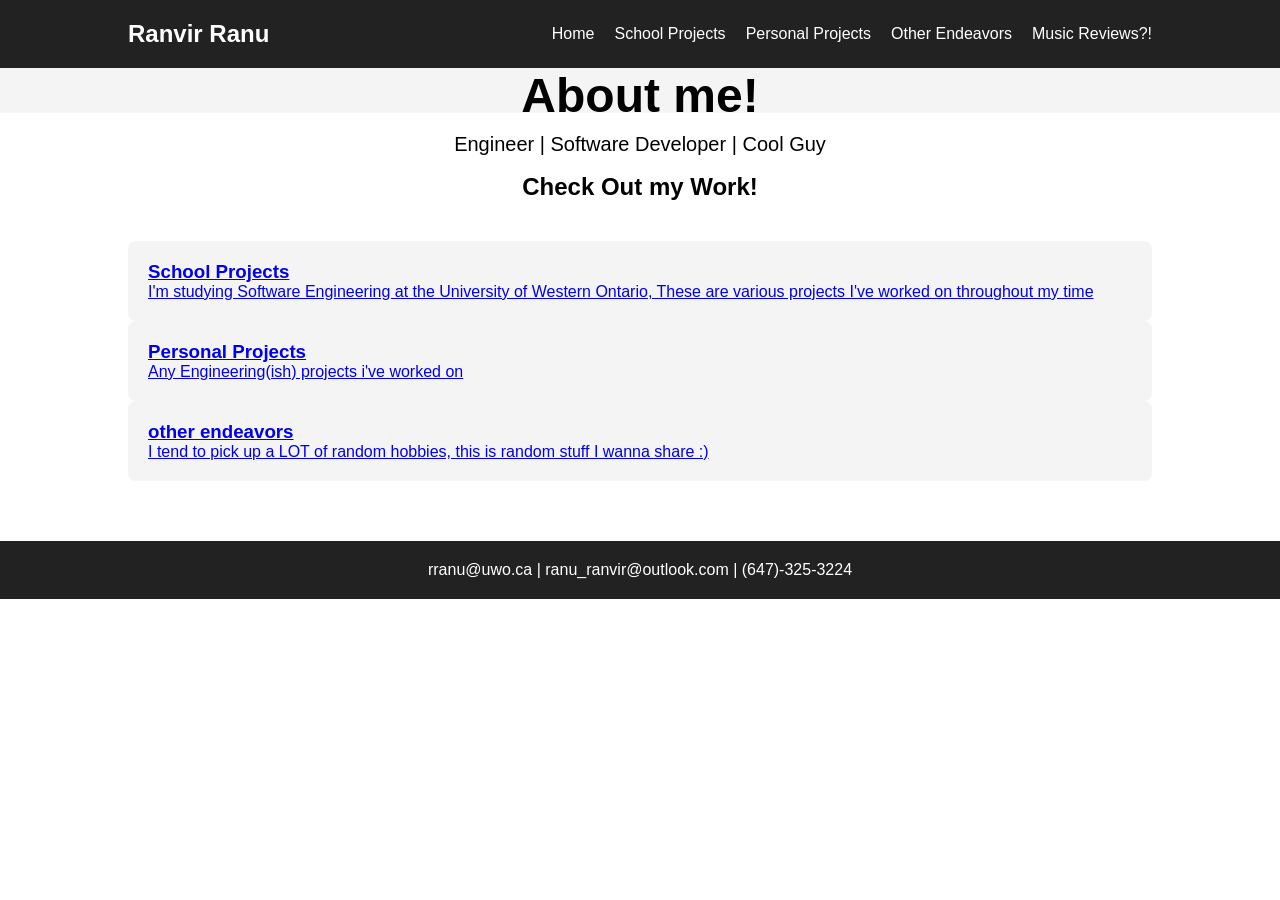
<file: index.html>
<!DOCTYPE html>
<html lang="en">
<head>
    <meta charset="UTF-8">
    <meta name="viewport" content="width=device-width, initial-scale=1.0">
    <title>Ranvir the Website</title>
    <link rel="stylesheet" href="/css/styles.css">
</head>
<body>

    <div id="header"></div>
    <script>
        fetch("/prototypes/header.html")
            .then(response => response.text())
            .then(data => {
                document.getElementById("header").innerHTML = data;
            });
    </script>

    <section class="hero">
        <h2>About me!</h2>
        <p>Engineer | Software Developer | Cool Guy</p>
        <!-- add pic of me and some fun facts or smt idk--> 
    </section>

    <section class="projects">
        <h2>Check Out my Work!</h2>
        <div class="project-grid">
            <a href="schoolProjects.html"
            <div class="card">
                <h3>School Projects</h3>
                <p>I'm studying Software Engineering at the University of Western Ontario, These are various projects I've worked on throughout my time</p>
            </div></a>

            <a href="personalProjects.html">
            <div class="card">
                <h3>Personal Projects</h3>
                <p>Any Engineering(ish) projects i've worked on</p>
            </div></a>

            <a href="creative.html">
            <div class="card">
                <h3>other endeavors</h3>
                <p>I tend to pick up a LOT of random hobbies, this is random stuff I wanna share :&#41;</p>
            </div></a>
        </div>
    </section>


    <!-- Footer -->
    <div id="footer-placeholder"></div>
    <script>
    fetch('/prototypes/footer.html')
        .then(response => response.text())
        .then(data => {
        document.getElementById('footer-placeholder').innerHTML = data;
        });
    </script>

</body>
</html>
</file>
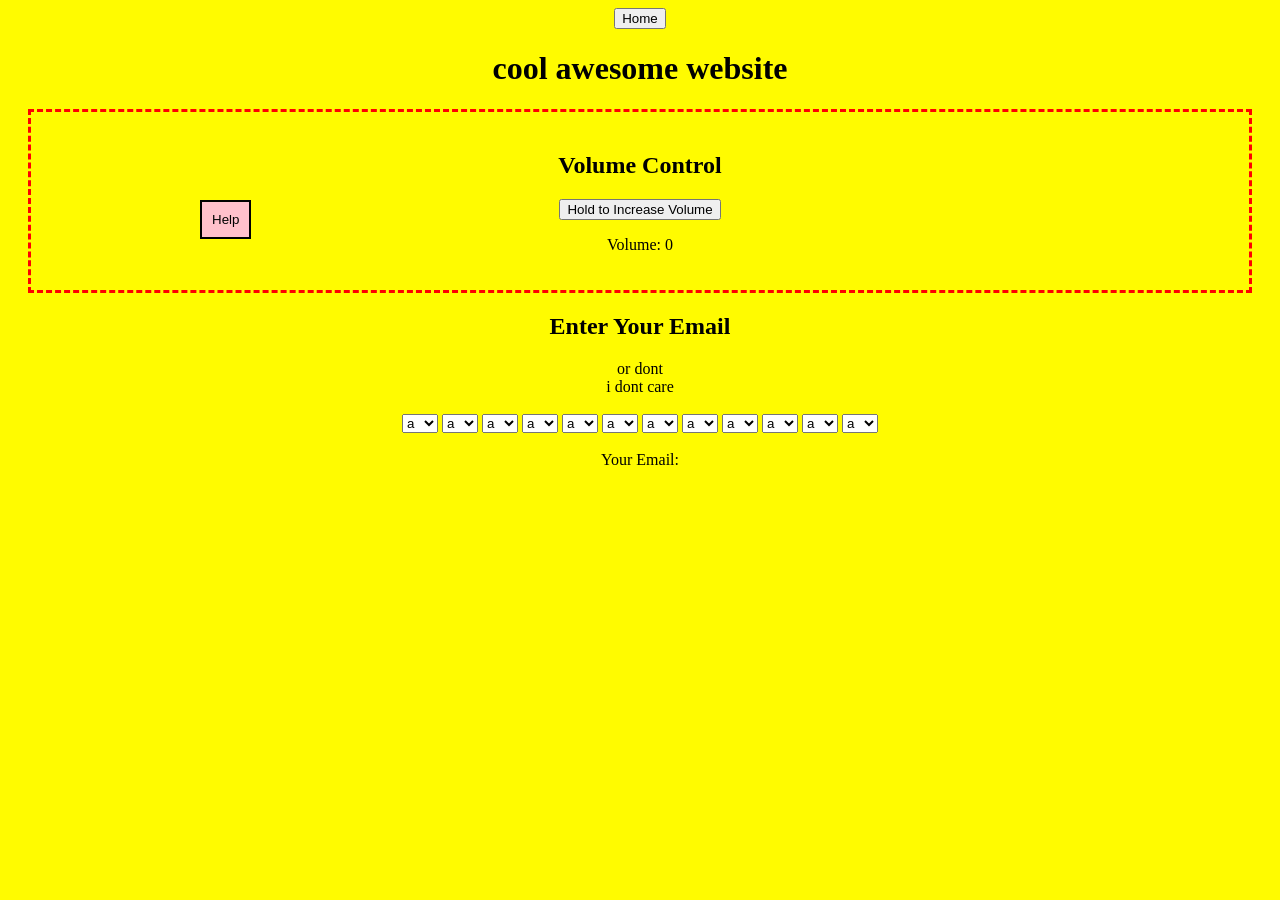
<file: badui.html>
<!DOCTYPE html>
<html>
<head>
    <title>Terrible Interface</title>
    <style>
        body {
            font-family: Comic Sans MS;
            background-color: #fffb00;
            text-align: center;
        }

        #volumeBox {
            margin: 20px;
            padding: 20px;
            border: 3px dashed red;
        }

        #helpBtn {
            position: absolute;
            top: 200px;
            left: 200px;
            padding: 10px;
            background-color: pink;
            border: 2px solid black;
            cursor: pointer;
        }

        select {
            margin: 2px;
        }
    </style>
</head>

<body>
    <a href="index.html"><button>Home</button></a>
    <h1>cool awesome website</h1>

    <div id="volumeBox">
        <h2>Volume Control</h2>
        <button id="volBtn">Hold to Increase Volume</button>
        <p>Volume: <span id="volume">0</span></p>
    </div>

    <div>
        <h2>Enter Your Email</h2>
        <p>or dont <br> i dont care</p>
        <div id="emailContainer"></div>
        <p>Your Email: <span id="emailOutput"></span></p>
    </div>

    <button id="helpBtn">Help</button>

    <script>
        // Volume Button (hold to increase, drains when not holding)
        let volume = 0;
        let holding = false;

        document.getElementById("volBtn").onmousedown = () => holding = true;
        document.getElementById("volBtn").onmouseup = () => holding = false;

        setInterval(() => {
            if (holding) {
                volume += 2;
                if (volume > 100) volume = 100;
            } else {
                volume -= 1;
                if (volume < 0) volume = 0;
            }
            document.getElementById("volume").innerText = volume;
        }, 100);

        // Email Dropdown Letters
        const emailContainer = document.getElementById("emailContainer");
        const emailOutput = document.getElementById("emailOutput");

        const chars = "abcdefghijklmnopqrstuvwxyz0123456789@.";
        for (let i = 0; i < 12; i++) {
            let select = document.createElement("select");

            for (let c of chars) {
                let option = document.createElement("option");
                option.value = c;
                option.text = c;
                select.appendChild(option);
            }

            select.onchange = updateEmail;
            emailContainer.appendChild(select);
        }

        function updateEmail() {
            let email = "";
            let selects = document.querySelectorAll("select");
            selects.forEach(s => email += s.value);
            emailOutput.innerText = email;
        }

        // Shy help button
        const helpBtn = document.getElementById("helpBtn");

        helpBtn.addEventListener("mouseover", () => {
            let x = Math.random() * window.innerWidth;
            let y = Math.random() * window.innerHeight;
            helpBtn.style.left = x + "px";
            helpBtn.style.top = y + "px";
        });
    </script>
</body>
</html>
</file>
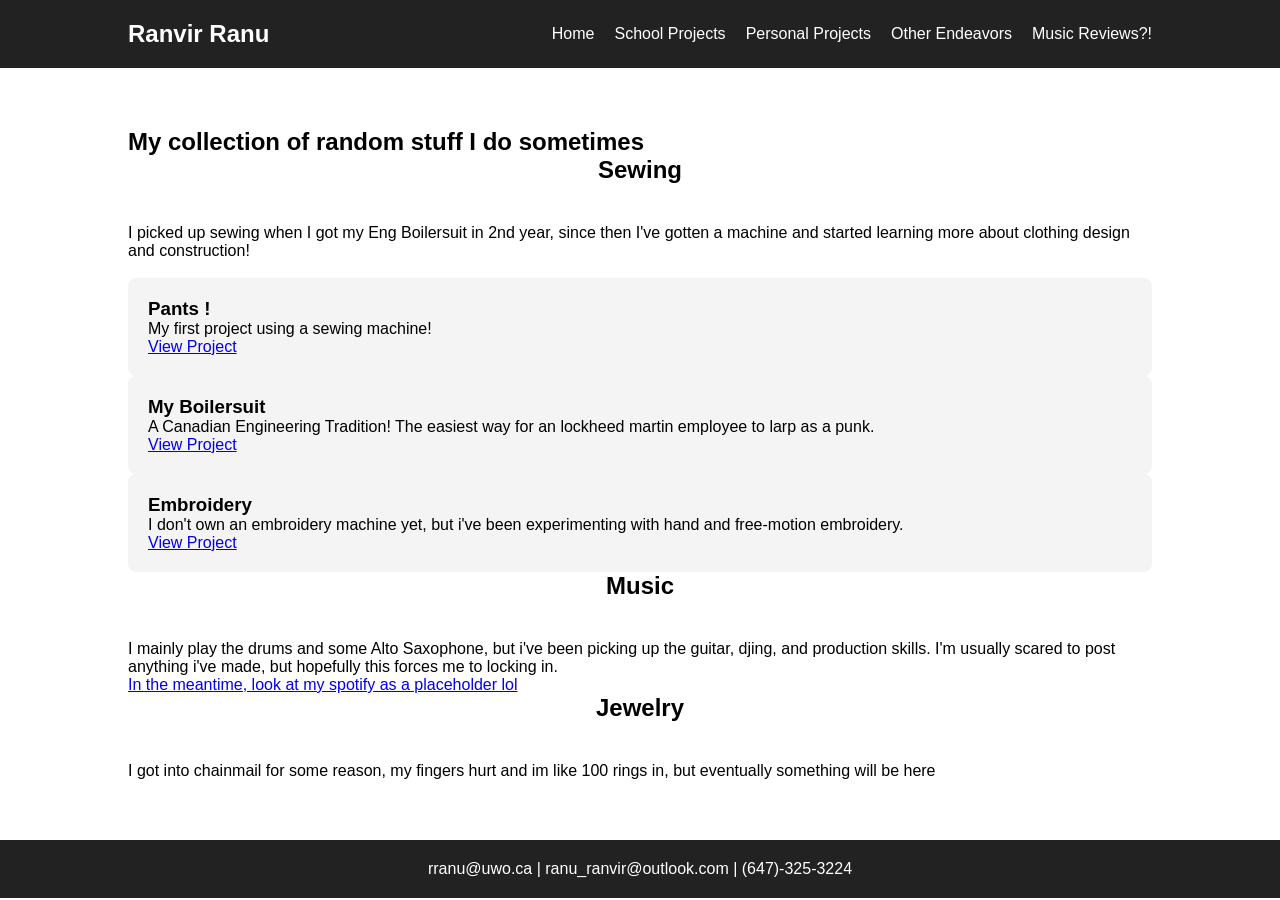
<file: creative.html>
<!DOCTYPE html>
<html lang="en">
<head>
    <meta charset="UTF-8">
    <meta name="viewport" content="width=device-width, initial-scale=1.0">
    <title>The Hyperfixation Corner</title>
    <link rel="stylesheet" href="/css/styles.css">
</head>
<body>

    <div id="header"></div>
    <script>
        fetch("/prototypes/header.html")
            .then(response => response.text())
            .then(data => {
                document.getElementById("header").innerHTML = data;
            });
    </script>

    <section class="projects">
        <h1>My collection of random stuff I do sometimes</h1>
        <h2>Sewing</h2>
        <p> I picked up sewing when I got my Eng Boilersuit in 2nd year, since then 
            I've gotten a machine and started learning more about clothing design and construction!</p><br
        <div class="project-grid">
            <div class="card">
                <h3>Pants !</h3>
                <p>My first project using a sewing machine!</p>
                <a href="pants.html">View Project</a>
            </div>
            <div class="card">
                <h3>My Boilersuit</h3>
                <p>A Canadian Engineering Tradition! The easiest way for an lockheed martin employee to larp as a punk.</p>
                <a href="#">View Project</a>
            </div>
            <div class="card">
                <h3>Embroidery</h3>
                <p>I don't own an embroidery machine yet, but i've been experimenting with hand and free-motion embroidery.</p>
                <a href="#">View Project</a>
        </div>

        <h2>Music</h2>
        <p> I mainly play the drums and some Alto Saxophone, but i've been picking up the guitar, djing, and production skills.
            I'm usually scared to post anything i've made, but hopefully this forces me to locking in.</p>
            <a href="https://open.spotify.com/user/fiblg47s3le1hsse1fmx6ohzj?si=55f9dc5ae83d492d" target="_blank">In the meantime, look at my spotify as a placeholder lol</a>

        <h2>Jewelry</h2>
        <p> I got into chainmail for some reason, my fingers hurt and im like 100 rings in, but eventually something will be here</p>
    </section>


    <!-- Footer -->
    <div id="footer-placeholder"></div>
    <script>
    fetch('/prototypes/footer.html')
        .then(response => response.text())
        .then(data => {
        document.getElementById('footer-placeholder').innerHTML = data;
        });
    </script>

</body>
</html>
</file>
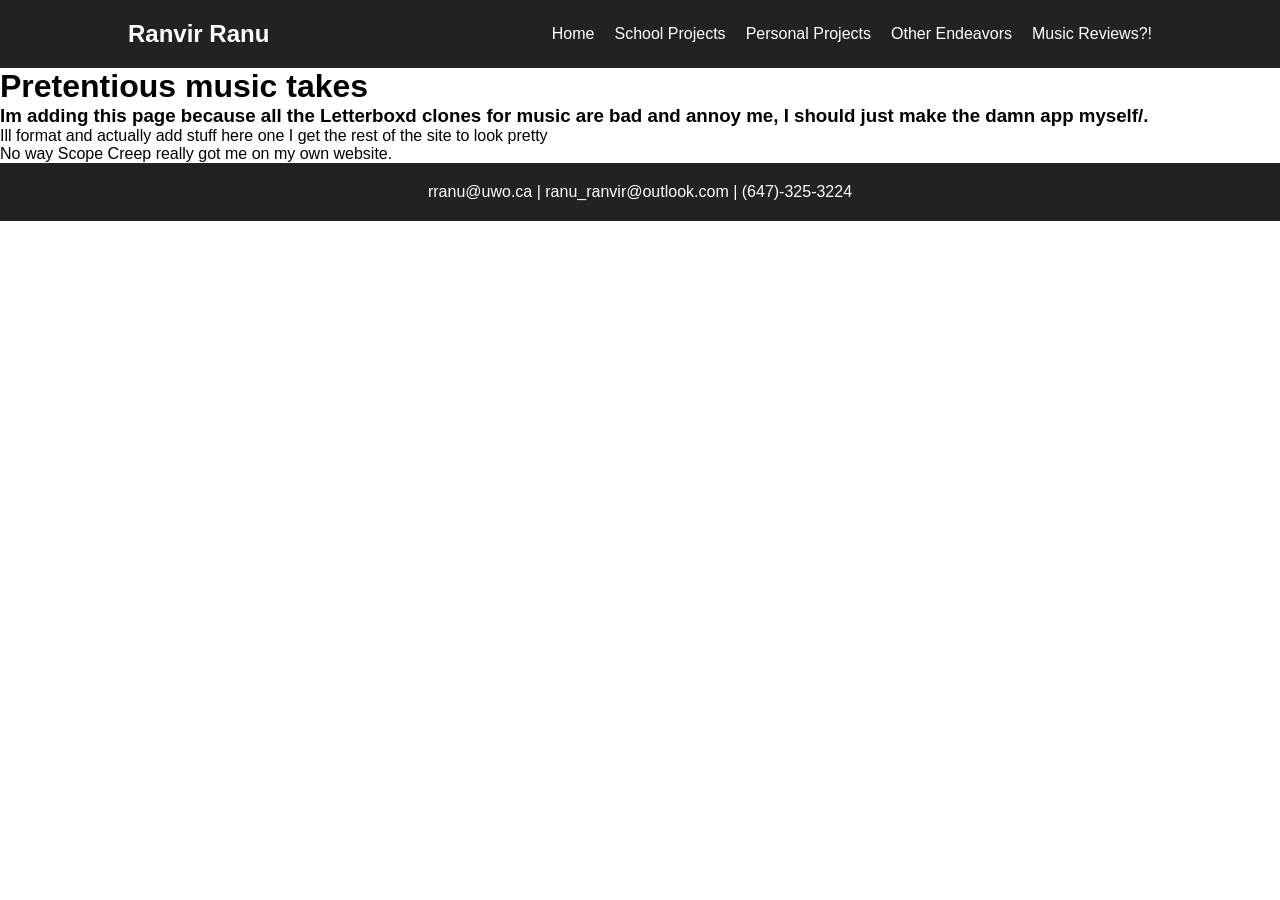
<file: musicBlog.html>
<!DOCTYPE html>
<html lang="en">
<head>
    <meta charset="UTF-8">
    <meta name="viewport" content="width=device-width, initial-scale=1.0">
    <title>Pretentious music takes</title>
    <link rel="stylesheet" href="/css/styles.css">
</head>
<body>

    <!-- Header -->
    <div id="header"></div>
    <script>
        fetch("/prototypes/header.html")
            .then(response => response.text())
            .then(data => {
                document.getElementById("header").innerHTML = data;
            });
    </script>

    <h1>Pretentious music takes</h2>
    <h3>Im adding this page because all the Letterboxd clones for music are bad and annoy me, I should just make the damn app myself/.</h1>

    <p>Ill format and actually add stuff here one I get the rest of the site to look pretty <br>
        No way Scope Creep really got me on my own website. </p>

    <!-- Footer -->
    <div id="footer-placeholder"></div>
    <script>
    fetch('/prototypes/footer.html')
        .then(response => response.text())
        .then(data => {
        document.getElementById('footer-placeholder').innerHTML = data;
        });
    </script>

</body>
</html>
</file>
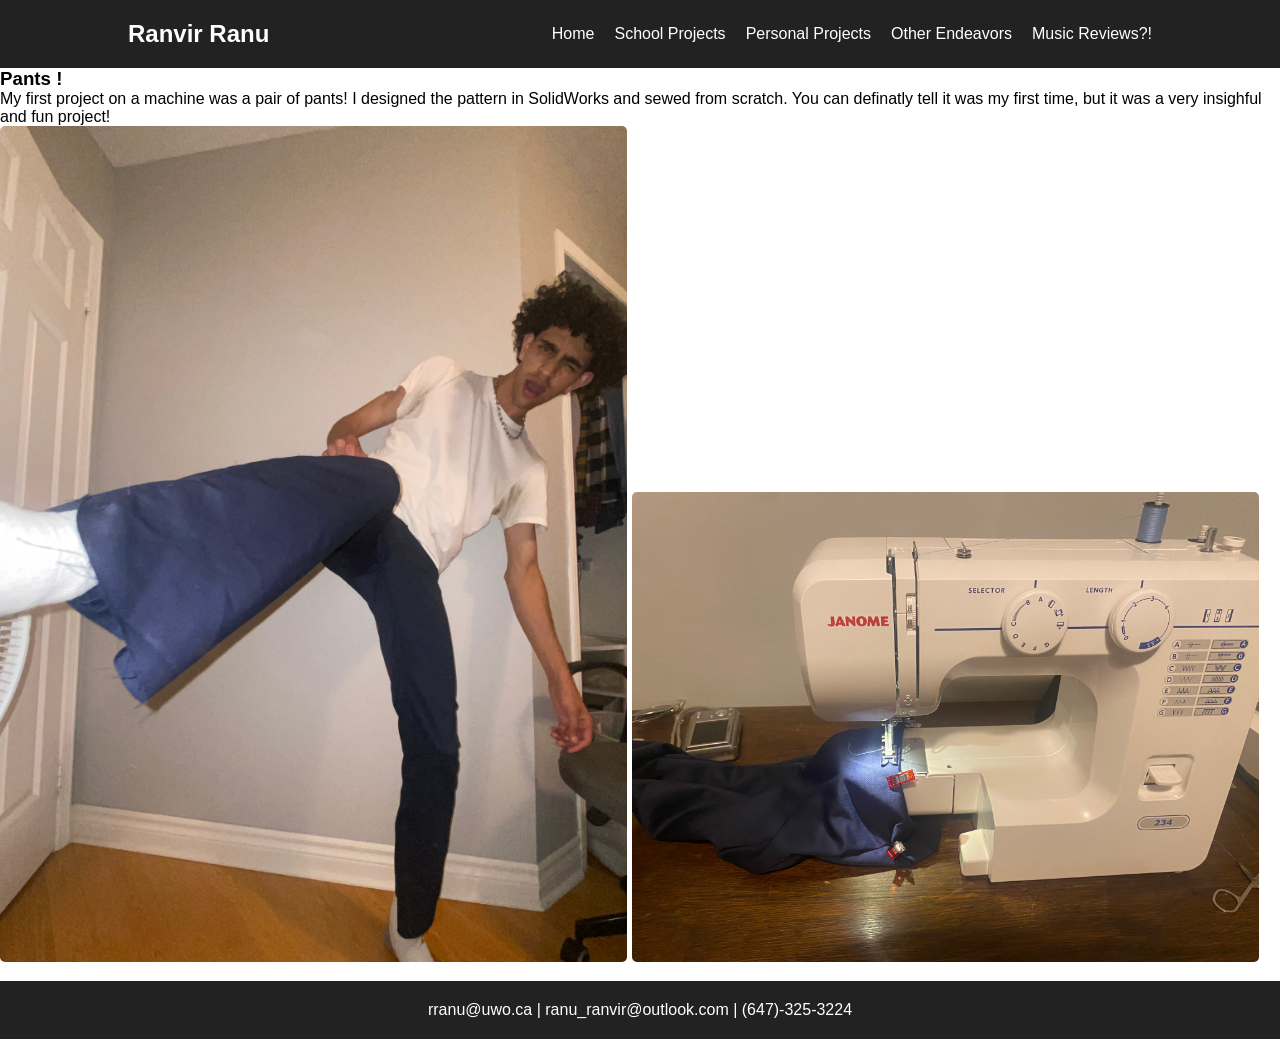
<file: pants.html>
<!DOCTYPE html>
<html lang="en">
<head>
    <meta charset="UTF-8">
    <meta name="viewport" content="width=device-width, initial-scale=1.0">
    <title>Pants</title>
    <link rel="stylesheet" href="/css/styles.css">
</head>

<body>
<div id="header"></div>
    <script>
        fetch("/prototypes/header.html")
            .then(response => response.text())
            .then(data => {
                document.getElementById("header").innerHTML = data;
            });
    </script>

<h3>Pants !</h3>
        <p> My first project on a machine was a pair of pants! I designed the pattern in SolidWorks and sewed from scratch. 
            You can definatly tell it was my first time, but it was a very insighful and fun project!</p>
        <img src="pictures/IMG_6355.jpeg" alt="sewing" class="project-img">
        <img src="pictures/IMG_6356.jpeg" alt="Fitcheck" class="project-img">



    <!-- Footer -->
<div id="footer-placeholder"></div>
<script>
    fetch('/prototypes/footer.html')
    .then(response => response.text())
    .then(data => {
    document.getElementById('footer-placeholder').innerHTML = data;
    });
</script>

</body>
</html>
</file>
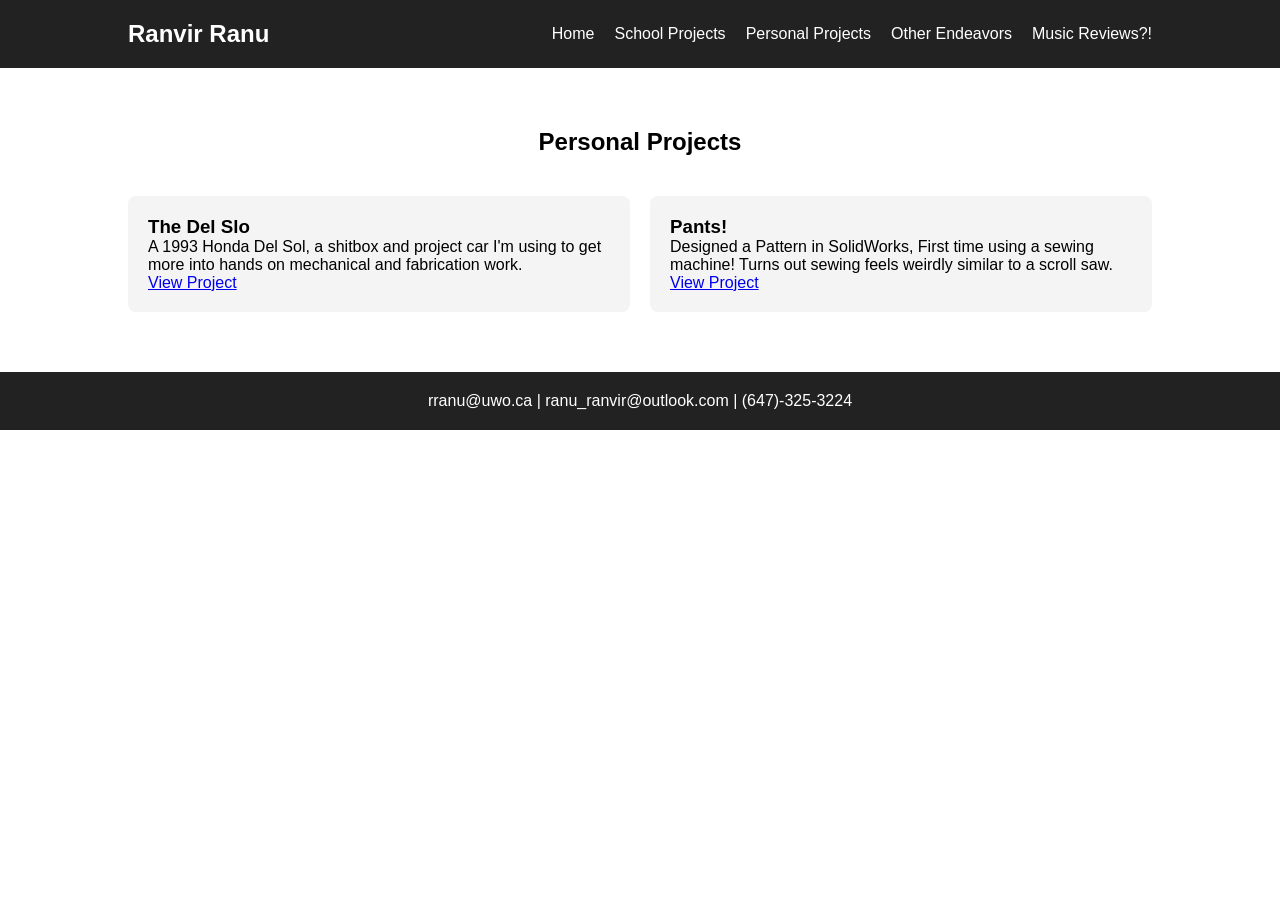
<file: personalProjects.html>
<!DOCTYPE html>
<html lang="en">
<head>
    <meta charset="UTF-8">
    <meta name="viewport" content="width=device-width, initial-scale=1.0">
    <title>Personal Projects</title>
    <link rel="stylesheet" href="/css/styles.css">
</head>
<body>

    <div id="header"></div>
    <script>
        fetch("/prototypes/header.html")
            .then(response => response.text())
            .then(data => {
                document.getElementById("header").innerHTML = data;
            });
    </script>

    <section class="projects">
        <h2>Personal Projects</h2>

        <div class="project-grid">

            <div class="card">
                <h3>The Del Slo</h3>
                <p>A 1993 Honda Del Sol, a shitbox and project car I'm using to get more into hands on mechanical and fabrication work.</p>
                <a href="#">View Project</a>
            </div>
            <div class="card">
                <h3>Pants!</h3>
                <p>Designed a Pattern in SolidWorks, First time using a sewing machine! Turns out sewing feels weirdly similar to a scroll saw. </p>
                <a href="pants.html">View Project</a>
            </div>

        </div>
    </section>

    <!-- Footer -->
    <div id="footer-placeholder"></div>
    <script>
    fetch('/prototypes/footer.html')
        .then(response => response.text())
        .then(data => {
        document.getElementById('footer-placeholder').innerHTML = data;
        });
    </script>

</body>
</html>
</file>
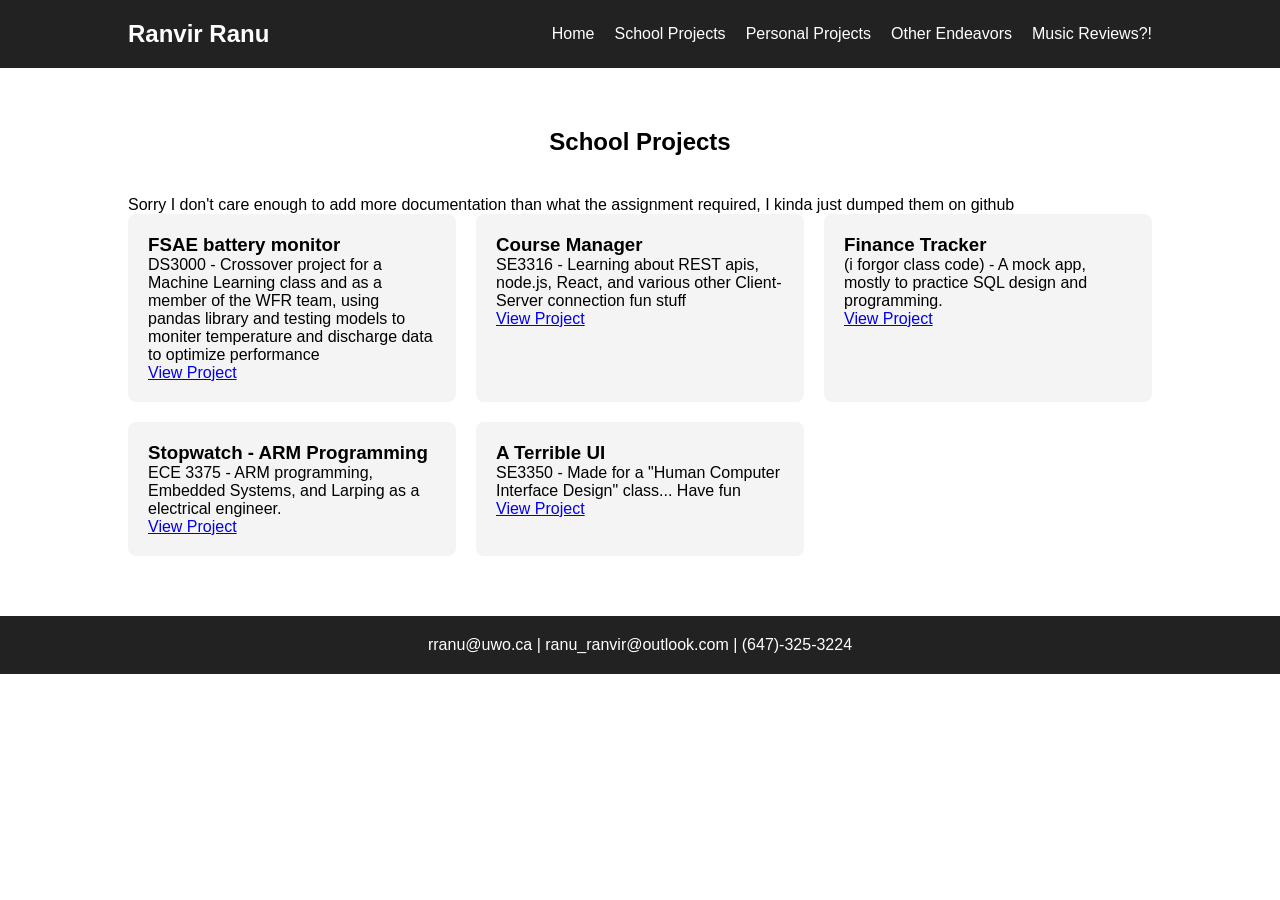
<file: schoolProjects.html>
<!DOCTYPE html>
<html lang="en">
<head>
    <meta charset="UTF-8">
    <meta name="viewport" content="width=device-width, initial-scale=1.0">
    <title>School Projects</title>
    <link rel="stylesheet" href="/css/styles.css">
</head>
<body>

    <div id="header"></div>
    <script>
        fetch("/prototypes/header.html")
            .then(response => response.text())
            .then(data => {
                document.getElementById("header").innerHTML = data;
            });
    </script>

    <section class="projects">
        <h2>School Projects</h2>
        <p> Sorry I don't care enough to add more documentation than what the assignment required, I kinda just dumped them on github</p>

        <div class="project-grid">

            <div class="card">
                <h3>FSAE battery monitor</h3>
                <p>DS3000 - Crossover project for a Machine Learning class and as a member of the WFR team, 
                    using pandas library and testing models to moniter temperature and discharge data to optimize performance</p>
                <a href="https://github.com/RanvirRanu/battery-analyzer">View Project</a>
            </div>
            <div class="card">
                <h3>Course Manager</h3>
                <p>SE3316 - Learning about REST apis, node.js, React, and various other Client-Server connection fun stuff</p>
                <a href="https://github.com/RanvirRanu/University-course-database/tree/main">View Project</a>
            </div>
            <div class="card">
                <h3>Finance Tracker</h3>
                <p>(i forgor class code) - A mock app, mostly to practice SQL design and programming.</p>
                <a href="https://github.com/RanvirRanu/SQL-Databases---Finance-Tracker">View Project</a>
            </div>
            <div class="card">
                <h3>Stopwatch - ARM Programming</h3>
                <p>ECE 3375 - ARM programming, Embedded Systems, and Larping as a electrical engineer.</p>
                <a href="https://github.com/RanvirRanu/Stopwatch-ARM-Programming">View Project</a>
            </div>
              <div class="card">
                <h3>A Terrible UI</h3>
                <p>SE3350 - Made for a "Human Computer Interface Design" class... Have fun</p>
                <a href="badui.html">View Project</a>
            </div>

        </div>
    </section>

    <!-- Footer -->
    <div id="footer-placeholder"></div>
    <script>
    fetch('/prototypes/footer.html')
        .then(response => response.text())
        .then(data => {
        document.getElementById('footer-placeholder').innerHTML = data;
        });
    </script>
</body>
</html>
</file>
<file: css/styles.css>
/* Reset default browser styles */
* {
    margin: 0;
    padding: 0;
    box-sizing: border-box;
    font-family: Arial, Helvetica, sans-serif;
}

/* Colors you can reuse */
:root {
    --primary: #4a90e2;
    --dark: #222;
    --light: #f4f4f4;
    --white: #ffffff;
}

/* Navbar */
.navbar {
    display: flex;
    justify-content: space-between;
    align-items: center;
    padding: 20px 10%;
    background: var(--dark);
    color: var(--white);
}

.logo {
    font-size: 24px;
}

.nav-links {
    list-style: none;
    display: flex;
}

.nav-links li {
    margin-left: 20px;
}

.nav-links a {
    text-decoration: none;
    color: var(--white);
    transition: 0.3s;
}

.nav-links a:hover {
    color: var(--primary);
}

/* Hero Section */
.hero {
    height: 5vh;
    display: flex;
    flex-direction: column;
    justify-content: top;
    align-items: center;
    background: var(--light);
    text-align: center;
}

.hero h2 {
    font-size: 48px;
    margin-bottom: 10px;
}

.hero p {
    font-size: 20px;
    margin-bottom: 20px;
}

/* Button */
.btn {
    background: var(--primary);
    color: var(--white);
    padding: 12px 24px;
    text-decoration: none;
    border-radius: 5px;
    transition: 0.3s;
}

.btn:hover {
    background: #357abd;
}

/* Projects Section */
.projects {
    padding: 60px 10%;
    background: var(--white);
}

.projects h2 {
    text-align: center;
    margin-bottom: 40px;
}

/* Grid layout */
.project-grid {
    display: grid;
    grid-template-columns: repeat(auto-fit, minmax(250px, 1fr));
    gap: 20px;
}

/* Card style */
.card {
    background: var(--light);
    padding: 20px;
    border-radius: 8px;
    transition: 0.3s;
}

.card:hover {
    transform: translateY(-5px);
}

/* Footer */
footer {
    text-align: center;
    padding: 20px;
    background: var(--dark);
    color: var(--white);
}

/*  image sizing */
.project-img {
    width: 49%;
    height: auto;
    object-fit: cover;
    border-radius: 5px;
    margin-bottom: 15px;
}

img {
    max-width: 100%;
    height: auto;
}

h2 {
    margin-bottom: 5px;
}
</file>
